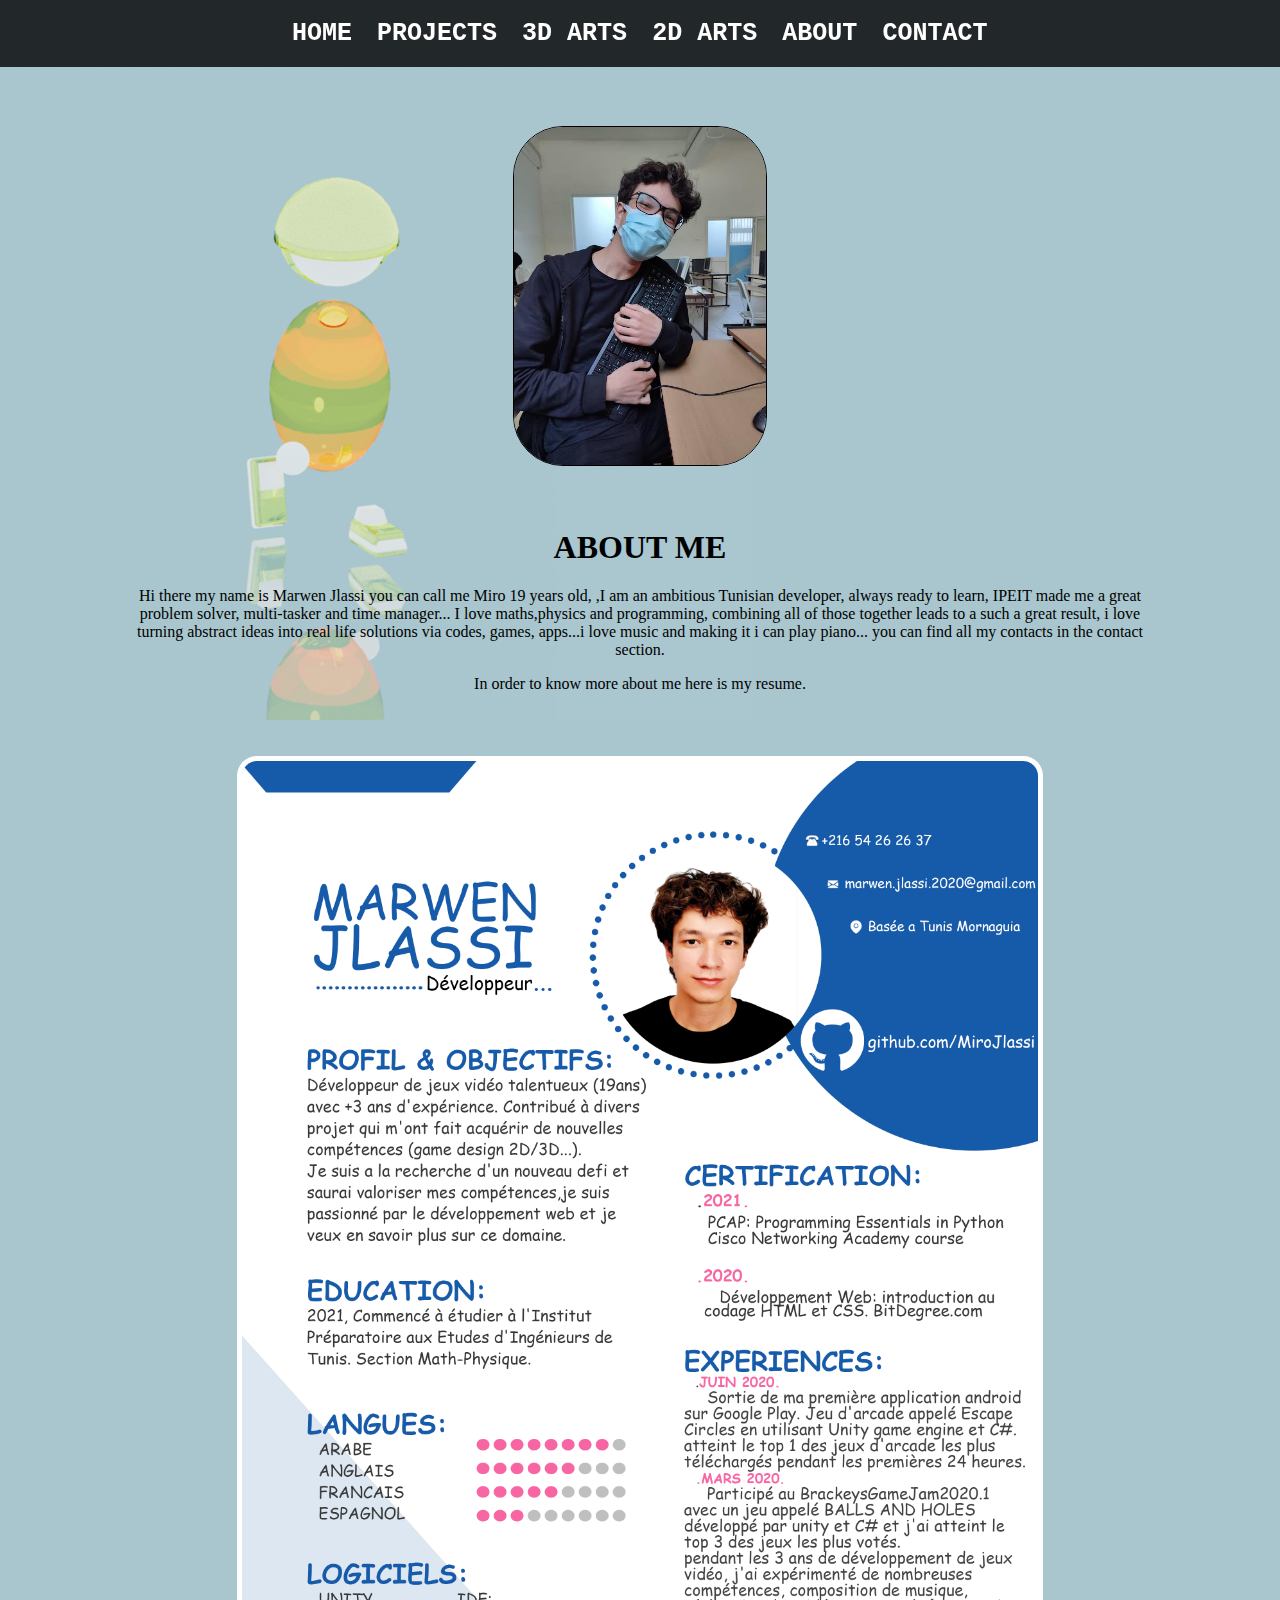
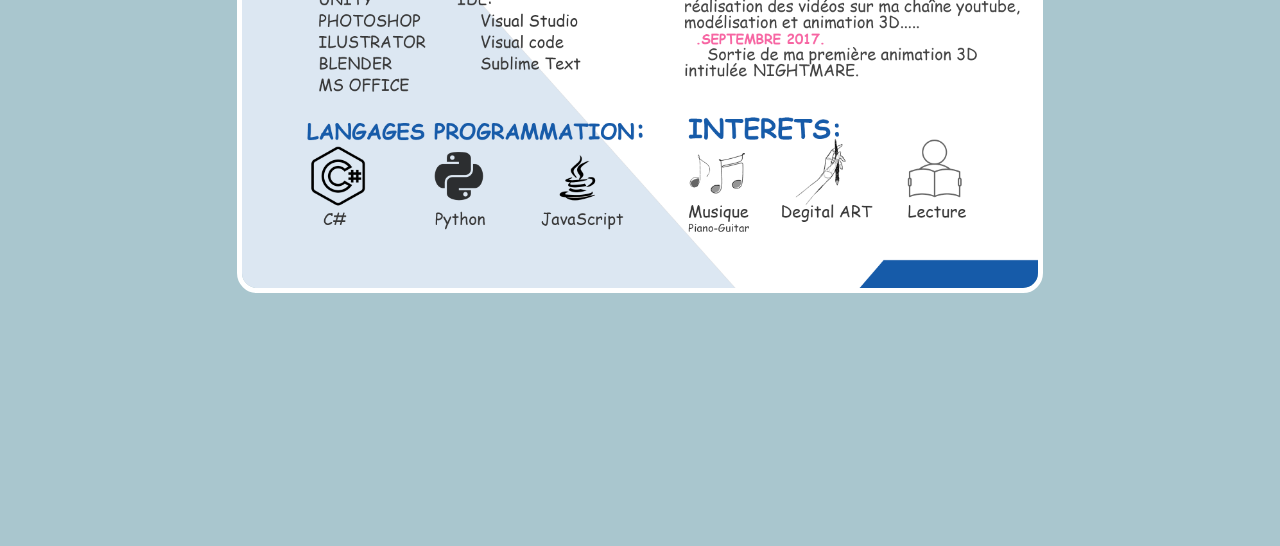
<file: about.html>
<!DOCTYPE html>
<html >
  <head>
    <link rel="stylesheet" href="about.css">
    <meta>
    <title>Miro Portfolio</title>
  </head>

  <body>
    <nav>
      <div class="navbarg">
        <a href="index.html">HOME</a>
        <a href="project.html" >PROJECTS</a>
        <a href="3D_art.html">3D ARTS</a>
        <a href="2D_art.html">2D ARTS</a>
        <a href="about.html">ABOUT</a>
        <a href="contact.html">CONTACT</a>
      </div>
    </nav>

    <section>
      <div class="pdp">
        <img src="MEpic.jpg" alt="">
      </div>
      <div class="aboutme">
        <h1>ABOUT ME</h1>
        <p>Hi there my name is Marwen Jlassi you can call me Miro 19 years old,
          ,I am an ambitious Tunisian developer, always ready to learn, IPEIT made me a great problem solver, multi-tasker and time manager...
          I love maths,physics and programming, combining all of those together leads to a such a great result, i love turning abstract ideas into real life solutions
          via codes, games, apps...i love music and making it i can play piano...
          you can find all my contacts in the contact section.
        </p>
        <p>
         In order to know more about me here is my resume.
        </p>
      </div>
      <div class="resume">
        <img src="MarwenJlassi CV.png" alt="">

      </div>
    </section>



  </body>
</html>
</file>
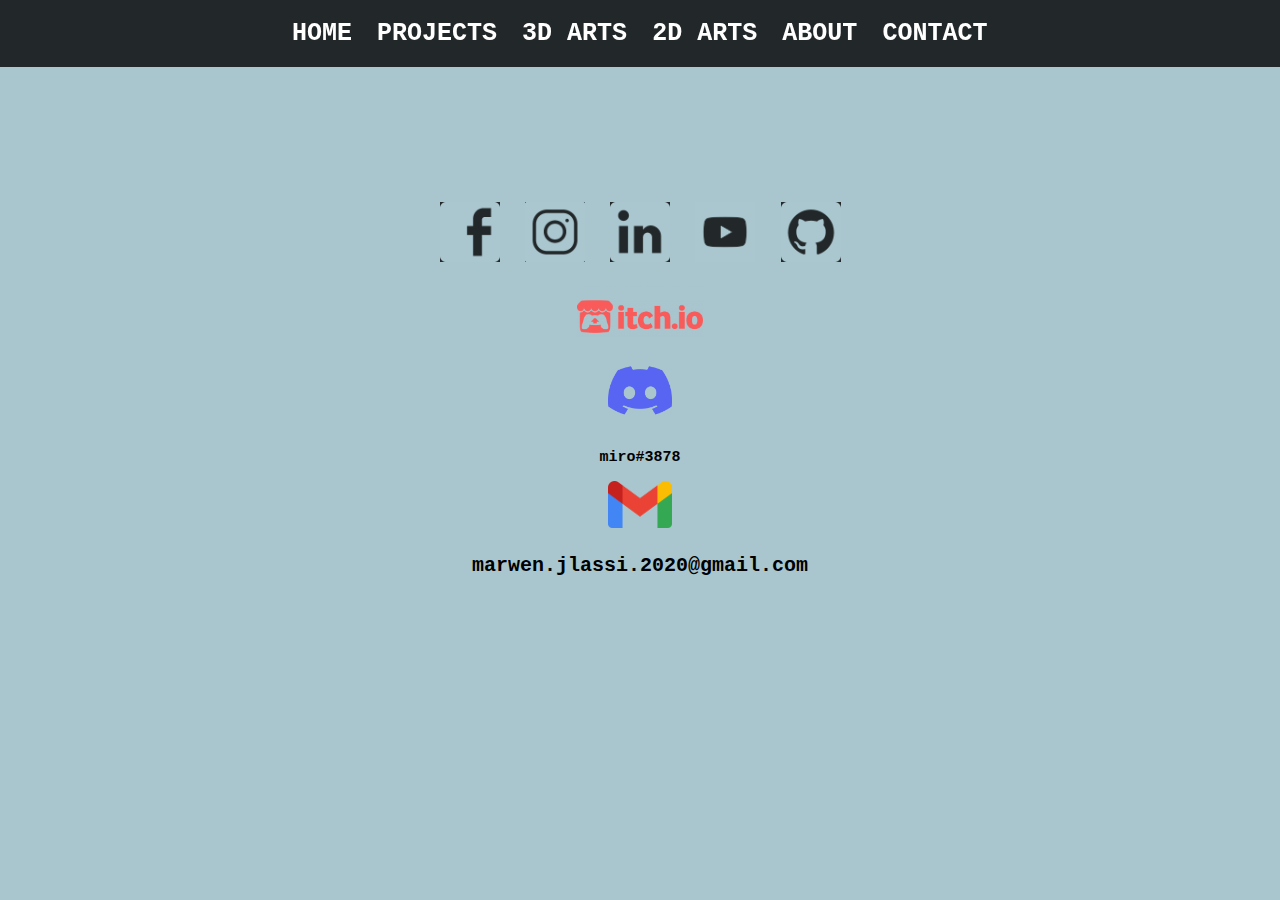
<file: contact.html>
<!DOCTYPE html>
<html >
  <head>
    <link rel="stylesheet" href="contact.css">
    <script src="contact.js"></script>
    <meta>
    <title></title>
  </head>

  <body>
    <nav>
      <div class="navbarg">
        <a href="index.html">HOME</a>
        <a href="project.html" >PROJECTS</a>
        <a href="3D_art.html">3D ARTS</a>
        <a href="2D_art.html">2D ARTS</a>
        <a href="about.html">ABOUT</a>
        <a href="contact.html">CONTACT</a>
      </div>
    </nav>

    <section>
      <div class="linkss">
        <a target="_blank" href="https://www.facebook.com/profile.php?id=100080433052577"><img class="fb" src="fb_logo.png" alt=""></a>
        <a target="_blank" href="https://www.instagram.com/miro_jlassi/"><img class="ig" src="ig_logo.png" alt="" ></a>
        <a target="_blank" href="https://www.linkedin.com/in/marwen-jlassi-297467221/"><img class="in" src="linkedin_logo.png" alt="" ></a>
        <a target="_blank" href="https://www.youtube.com/channel/UCKtqfo_KBwgT3ywYlzyhfTg"><img class="yt" src="yt_logo.png" alt=""></a>
        <a target="_blank" href="https://github.com/MiroJlassi"><img class="git" src="git_logo.png" alt="" ></a>
      </div>
      <div class="itch">
            <a target="_blank" href="https://mirojlassi.itch.io/"><img src="itch_logo.png" alt=""></a>
      </div>
      <div class="discord">
        <a href="#"><img src="discord_logo.png" alt="" onclick="_copydiscord()"></a>
        <p id="discordd">miro#3878</p>
      </div>
      <div class="gmail">
        <a href="#"><img src="gmail_logo.png" alt="" onclick="_copyemail()" ></a>
        <p id="email">marwen.jlassi.2020@gmail.com</p>
      </div>
    </section>
  </body>
</html>
</file>
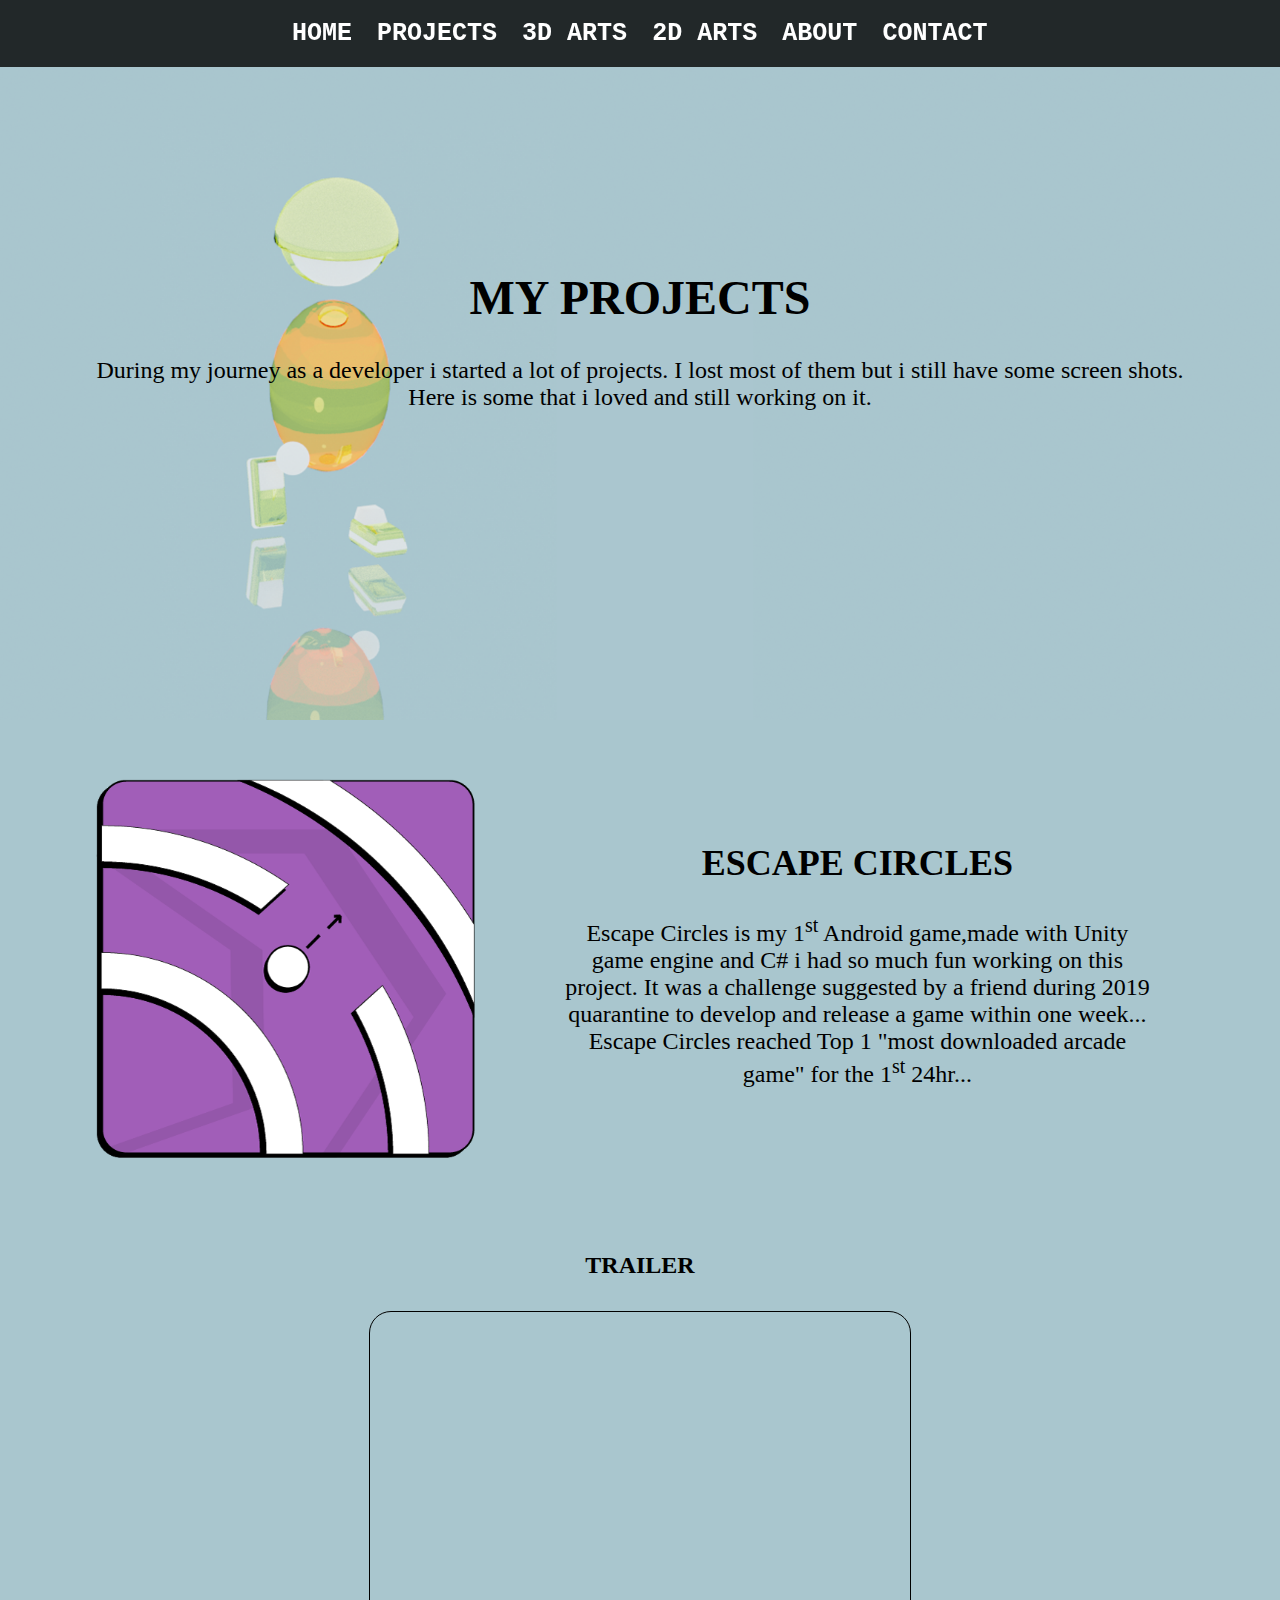
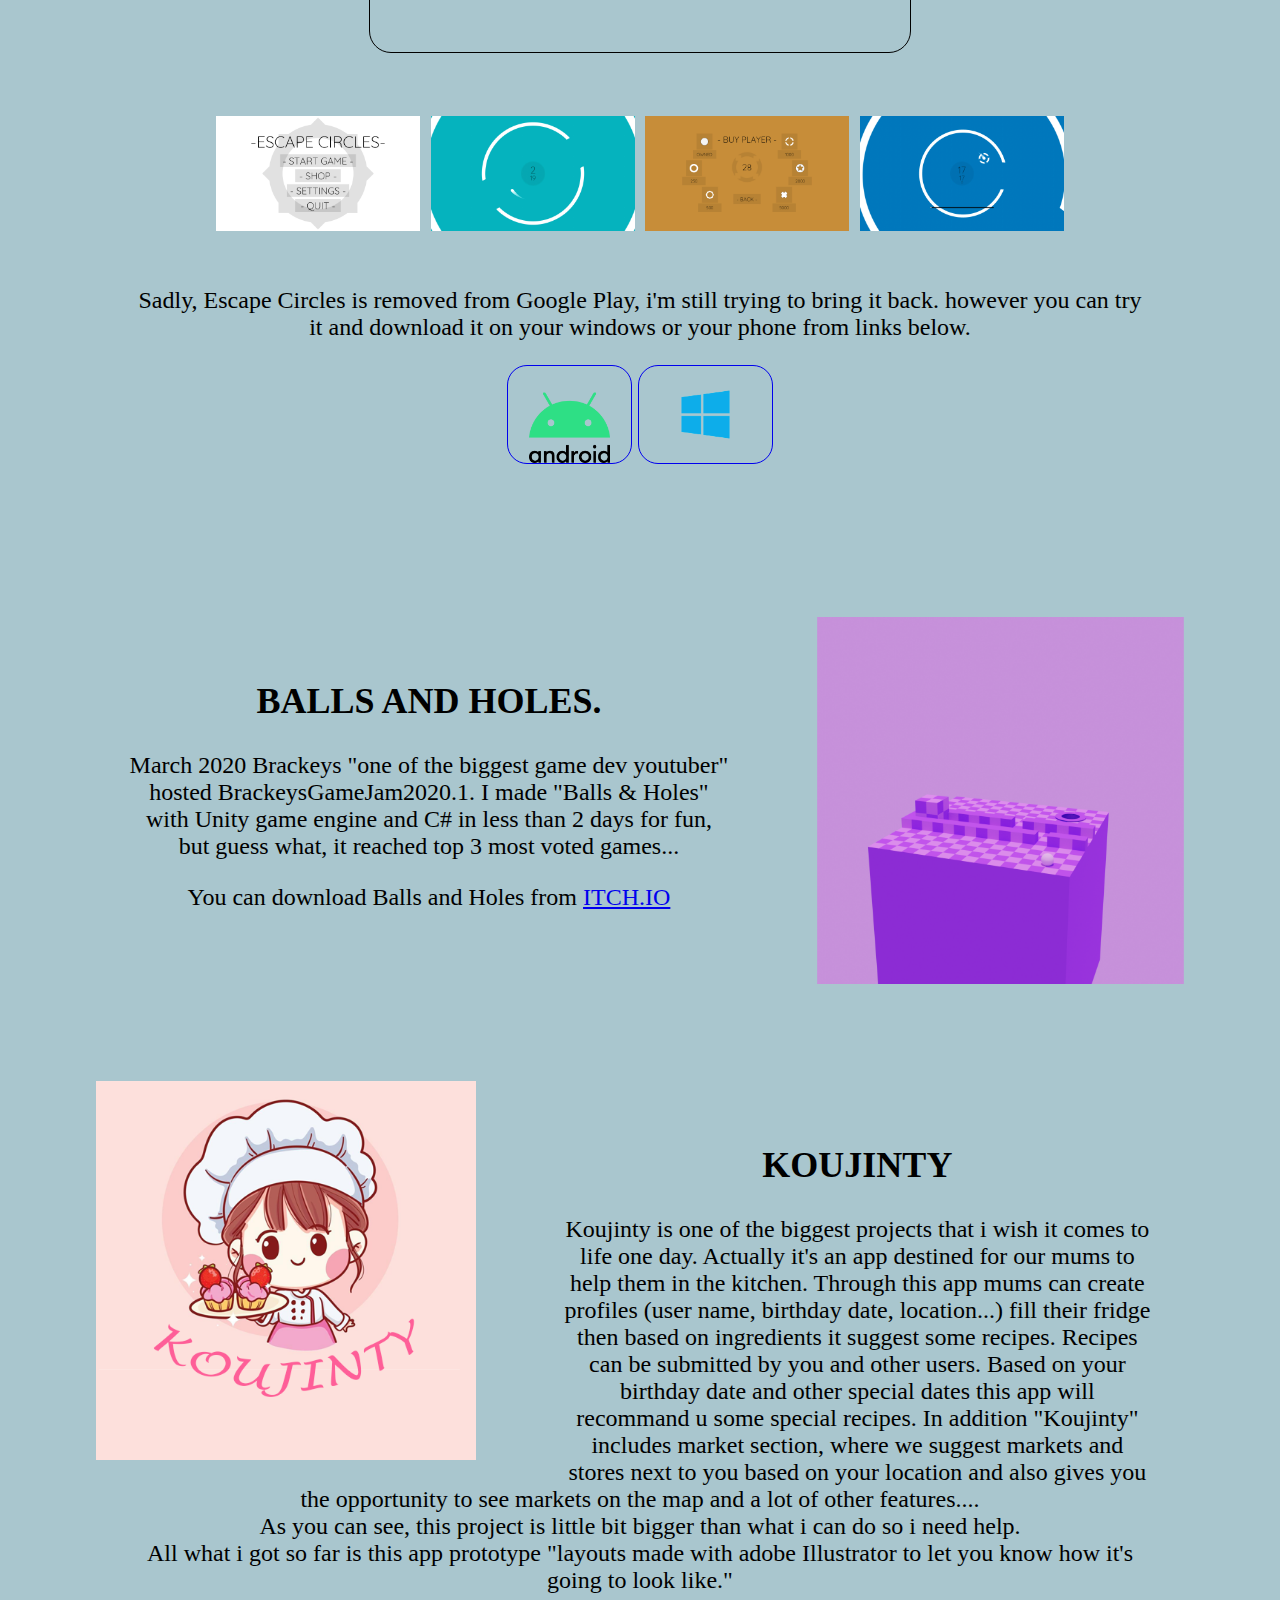
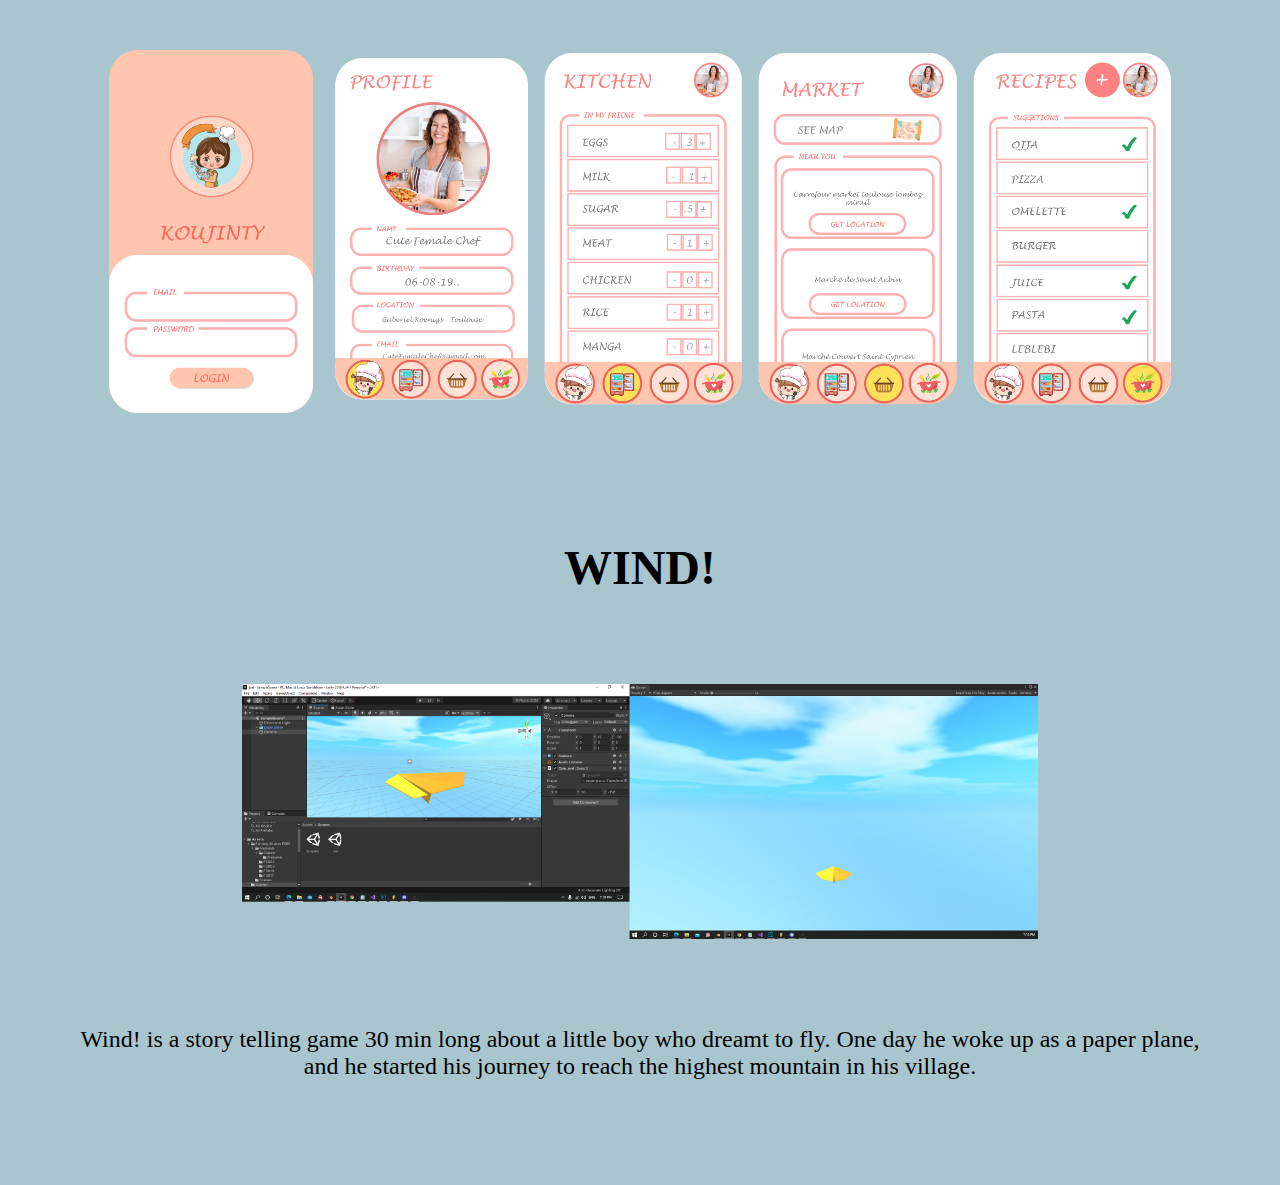
<file: project.html>
<!DOCTYPE html>
<html>
  <head>
    <meta charset="utf-8">
    <link rel="stylesheet" href="project.css">
    <title></title>
  </head>
  <body>
    <header>

    </header>

    <nav>
      <div class="navbarg">
        <a href="index.html">HOME</a>
        <a href="project.html" >PROJECTS</a>
        <a href="3D_art.html">3D ARTS</a>
        <a href="2D_art.html">2D ARTS</a>
        <a href="about.html">ABOUT</a>
        <a href="contact.html">CONTACT</a>
      </div>
    </nav>

    <section>
      <div class="projects">
        <br>
        <br>
        <br>
        <br>
        <br><br>
        <h1>MY PROJECTS</h1>
        <p>During my journey as a developer i started a lot of projects.
          I lost most of them but i still have some screen shots.
          Here is some that i loved and still working on it.</p>
        <!--<p style="font-size : 50px;">⬇  ⬇  ⬇  ⬇  ⬇</p>-->
        <br>
        <br>
        <br>
        <br>
        <br>
        <br>
        <br>
        <br>
        <br>
      </div>
    </section>

    <!--this section is made for Escape circles-->
    <section>
      <div class="esclg">
        <img   src="escape_logo.png" alt="logo escape circles" >
      </div>
      <div class="escape_circles">
        <h2>ESCAPE CIRCLES</h2>
        <p>Escape Circles is my 1<sup>st</sup> Android game,made with Unity game engine and C# i had so much fun working on this project.
          It was a challenge suggested by a friend during 2019 quarantine to develop
          and release a game within one week...
          <br>
          Escape Circles reached Top 1 "most downloaded arcade game"
          for the 1<sup>st</sup> 24hr...
          <br>
        </p>
        <br>
        <br>

        <br>

        <br>
        <h4>TRAILER</h4>
        <iframe style="border: solid 1px; padding:2%; border-radius:22px;"
          width="500px" height="300px" src="https://www.youtube.com/embed/cpjf_mXU6Rs" title="YouTube video player" frameborder="0" allow="accelerometer; autoplay; clipboard-write; encrypted-media; gyroscope; picture-in-picture" allowfullscreen>
        </iframe>
        <div class="screenshots">
          <img src="ECscr1.jpeg" alt="">
          <img src="ECscr2.jpeg" alt="">
          <img src="ECscr3.jpeg" alt="">
          <img src="ECscr4.jpeg" alt="">
        </div>
        <div class="">
          <p>
            <br>
            Sadly, Escape Circles is removed from Google Play, i'm still trying to bring it back.
            however you can try it and download it on your windows or your phone from links below.
          </p>
          <a href="https://apkpure.com/fr/escape-circles/com.MiroDev.ESCAPECIRCLES" target="_blank"><img src="droid logo.png" alt="" style="width:8%;border:0.1px solid;padding:2.6% 2%0%2%;border-radius:20px;"></a>
          <a href="https://mirojlassi.itch.io/escape-circles" target="_blank"><img src="win logo.png" alt="" style="width:13%; border:0.1px solid;border-radius:20px;"> </a>
        </div>
      </div>
    </section>

    <!--this section is made for balls and holes-->
    <section>
      <div class="bandh">
        <img  src="bandh_logo.png" alt="logo escape circles">

      </div>
      <div class="escape_circles">
        <h2>BALLS AND HOLES.</h2>
        <p>
          March 2020 Brackeys "one of the biggest game dev youtuber"
          hosted BrackeysGameJam2020.1.
          I made "Balls & Holes" with Unity game engine and C# in less than 2 days for fun, but guess what, it reached top 3 most voted games...
        </p>
        <div class="">
          <p>
            You can download Balls and Holes from
            <a href="https://mirojlassi.itch.io/" target="_blank">ITCH.IO</a>
          </p>
        </div>
      </div>
    </section>




    <!--this section is made for koujinty app-->
    <section>
      <div class="esclg">
        <img  src="Koujinty_logo.png" alt="logo escape circles" >
      </div>
      <div class="escape_circles">
        <h2>KOUJINTY</h2>
        <p>Koujinty is one of the biggest projects that i wish it comes to life one day.
          Actually it's an app destined for our mums to help them in the kitchen.
          Through this app mums can create profiles (user name, birthday date, location...)
          fill their fridge then based on ingredients it suggest some recipes. Recipes can be submitted by you and other users.
          Based on your birthday date and other special dates this app will recommand u some special recipes. In addition
          "Koujinty" includes market section, where we suggest markets and stores next to you based on your location and also gives you the opportunity
          to see markets on the map and a lot of other features....
          <br>
          As you can see, this project is little bit bigger than what i can do so i need help.
          <br>All what i got so far is this app prototype "layouts made with adobe Illustrator to let you know how it's going to look like."
        </p>
        <div class="screenshots">
          <img src="0_Koujinty_Login.png" alt="">
          <img src="1_Koujinty_Profile.png" alt="">
          <img src="2_Koujinty_Kitchen.png" alt="">
          <img src="3_Koujinty_Market.png" alt="">
          <img src="4_Koujinty_Recipes.png" alt="">
        </div>
      </div>
    </section>

    <!--this section is made for WIND!-->
    <section>

      <div class="windimg">
        <h1>WIND!</h1>
        <img src="windscrsh.png" alt="">
        <p> Wind! is a story telling game 30 min long about a little boy who dreamt to fly. One day he woke up as a paper plane, and
          he started his journey to reach the highest mountain in his village.
          <br>
          <br>
          <br>
          <br>
        </p>

      </div>
    </section>





    <footer>

    </footer>
  </body>
</html>
</file>
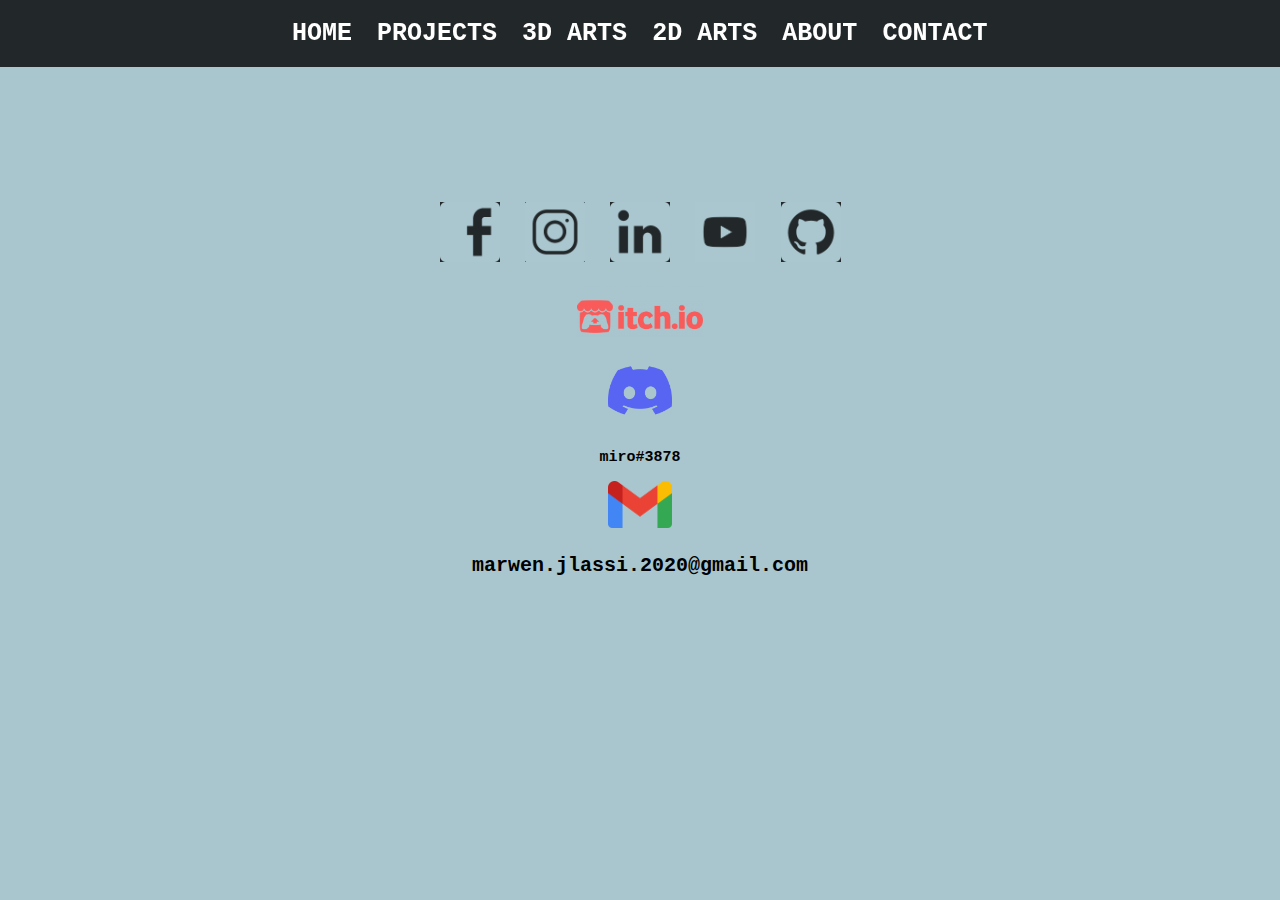
<file: Contact/contact.html>
<!DOCTYPE html>
<html >
  <head>
    <link rel="stylesheet" href="contact.css">
    <script src="contact.js"></script>
    <meta>
    <title></title>
  </head>

  <body>
    <nav>
      <div class="navbarg">
        <a href="../Home/index.html">HOME</a>
        <a href="../Project/project.html" >PROJECTS</a>
        <a href="../3D arts/3D_art.html">3D ARTS</a>
        <a href="../2D arts/2D_art.html">2D ARTS</a>
        <a href="../About/about.html">ABOUT</a>
        <a href="../Contact/contact.html">CONTACT</a>
      </div>
    </nav>

    <section>
      <div class="linkss">
        <a target="_blank" href="https://www.facebook.com/profile.php?id=100080433052577"><img class="fb" src="fb_logo.png" alt=""></a>
        <a target="_blank" href="https://www.instagram.com/miro_jlassi/"><img class="ig" src="ig_logo.png" alt="" ></a>
        <a target="_blank" href="https://www.linkedin.com/in/marwen-jlassi-297467221/"><img class="in" src="linkedin_logo.png" alt="" ></a>
        <a target="_blank" href="https://www.youtube.com/channel/UCKtqfo_KBwgT3ywYlzyhfTg"><img class="yt" src="yt_logo.png" alt=""></a>
        <a target="_blank" href="https://github.com/MiroJlassi"><img class="git" src="git_logo.png" alt="" ></a>
      </div>
      <div class="itch">
            <a target="_blank" href="https://mirojlassi.itch.io/"><img src="itch_logo.png" alt=""></a>
      </div>
      <div class="discord">
        <a href="#"><img src="discord_logo.png" alt="" onclick="_copydiscord()"></a>
        <p id="discordd">miro#3878</p>
      </div>
      <div class="gmail">
        <a href="#"><img src="gmail_logo.png" alt="" onclick="_copyemail()" ></a>
        <p id="email">marwen.jlassi.2020@gmail.com</p>
      </div>
    </section>
  </body>
</html>
</file>
<file: about.css>
body {
  background-image: url("ambouba.png");
  background-size: 100%;
  background-repeat: no-repeat;
  background-color: #a9c6ce;
  position:relative;
  font-family: "Trebuchet MS" ;
}

.navbarg{
  z-index: 20;
  display: flex;
  justify-content:center;
  align-items: center;
  font-size: 25px;
  font-family: "Courier New" ;
  font-weight: bold;

  background-color: rgba(0, 0, 0, 0.8);
  position: fixed;
  top:0;
  padding:1%;
  width: 98%;
  margin-left: -0.65%;

}
.navbarg a{
  display: block;
  padding: 0.5% 1% 0% 1%;
  color: white;
  padding: 0.5% 1% 0.5% 1%;
  border-radius: 20px;
}

.navbarg a:link{
  text-decoration: none;
}

.navbarg a:hover{
  color: rgba(0, 0, 0, 0.8);
  background-color: white;
}


.pdp {
  display: flex;
  justify-content: center;
  margin-top: 10%;
}

.pdp img {
  width: 20%;
  border-radius:50px;
  border: 0.5px solid black;
}
.aboutme {
  text-align: center;
  margin: 5% 10% 2% 10%;
}

.resume{
  display: flex;
  justify-content: center;
  margin: 5% 5% 20% 5%;
}

.resume img {
  width: 70%;
  border-radius:20px;
  border: 5px solid white;
}
</file>
<file: contact.css>
body {
  background-color: #a9c6ce;
  font-family: "Courier New";
  font-size: 20px;
}

.navbarg{
  z-index: 20;
  display: flex;
  justify-content:center;
  align-items: center;
  font-size: 25px;
  font-family: "Courier New" ;
  font-weight: bold;

  background-color: rgba(0, 0, 0, 0.8);
  position: fixed;
  top:0;
  padding:1%;
  width: 98%;
  margin-left: -0.65%;

}
.navbarg a{
  display: block;
  padding: 0.5% 1% 0% 1%;
  color: white;
  padding: 0.5% 1% 0.5% 1%;
  border-radius: 20px;
}

.navbarg a:link{
  text-decoration: none;
}

.navbarg a:hover{
  color: rgba(0, 0, 0, 0.8);
  background-color: white;
}





.linkss {
  margin-top: 15%;
  display: flex;
  justify-content: center;
}
.linkss a {
  padding: 1%;
}
.linkss img{
  height: 60px;
  background-color: rgba(0, 0, 0, 0.8);
}

.fb:hover{
  background-color: #4267B2;
}
.ig:hover{
  background-color: #fb3958;
}
.in:hover{
  background-color: #0072B1;
}
.yt:hover{
  background-color: red;
}
.git:hover{
  background-color: darkmagenta;
}
.itch {
  text-align: center;
}
.itch img{
  width:10%;
}

.discord{
  text-align: center;
  font-family: "Courier New";
  font-weight: bold;
  font-size: 15px;
}
.discord img {
  width:  5%;
}

.gmail{
  text-align: center;
  font-family: "Courier New";
  font-weight: bold;
}

.gmail img {
  width:  5%;
}
</file>
<file: project.css>
.navbarg{
  z-index: 20;
  display: flex;
  justify-content:center;
  align-items: center;
  font-size: 25px;
  font-family: "Courier New" ;
  font-weight: bold;

  background-color: rgba(0, 0, 0, 0.8);
  position: fixed;
  top:0;
  padding:1%;
  width: 98%;
  margin-left: -0.65%;

}
.navbarg a{
  display: block;
  padding: 0.5% 1% 0% 1%;
  color: white;
  padding: 0.5% 1% 0.5% 1%;
  border-radius: 20px;
}

.navbarg a:link{
  text-decoration: none;
}

.navbarg a:hover{
  color: rgba(0, 0, 0, 0.8);
  background-color: white;
}






.projects {
  text-align: center;
  font-size: 150%;
  margin: 5%;
  padding: 1%;
}
.escape_circles{
  font-size: 150%;
  position: relative;
  text-align: center;
  margin: 5%;
  padding:4.6%;
}

.esclg img{
   width: 30%;
   float:left;
   margin: 2%;
   padding-right: 5%;
   padding-left: 5%;

}
.screenshots{
  display: flex;
  justify-content: center;
  align-items: center;
  margin-top:  5%;
}
.screenshots img{
  width: 20%;
  padding:0.5%;
}

.screenshots img:hover{
  width: 25%;
  padding:0.5%;
}

.bandh img{
  width: 29%;
  float:right;
  margin: 2%;
  padding-right: 5%;
  padding-left: 5%;
  border-radius: 20px;
}


body {
  background-image: url("ambouba.png");
  background-size: 100%;
  background-repeat: no-repeat;
  background-color: #a9c6ce;
  position:relative;
  font-family: "Trebuchet MS" ;
}

.windimg{
  text-align: center;
  font-size: 150%;
  padding:0% 5% 0% 5%;
}
.windimg img {
  width:70%;
  padding:5%;
}
.windimg img:hover{
  width:90%;
  padding:2%;
}
</file>
<file: Contact/contact.css>
body {
  background-color: #a9c6ce;
  font-family: "Courier New";
  font-size: 20px;
}

.navbarg{
  z-index: 20;
  display: flex;
  justify-content:center;
  align-items: center;
  font-size: 25px;
  font-family: "Courier New" ;
  font-weight: bold;

  background-color: rgba(0, 0, 0, 0.8);
  position: fixed;
  top:0;
  padding:1%;
  width: 98%;
  margin-left: -0.65%;

}
.navbarg a{
  display: block;
  padding: 0.5% 1% 0% 1%;
  color: white;
  padding: 0.5% 1% 0.5% 1%;
  border-radius: 20px;
}

.navbarg a:link{
  text-decoration: none;
}

.navbarg a:hover{
  color: rgba(0, 0, 0, 0.8);
  background-color: white;
}





.linkss {
  margin-top: 15%;
  display: flex;
  justify-content: center;
}
.linkss a {
  padding: 1%;
}
.linkss img{
  height: 60px;
  background-color: rgba(0, 0, 0, 0.8);
}

.fb:hover{
  background-color: #4267B2;
}
.ig:hover{
  background-color: #fb3958;
}
.in:hover{
  background-color: #0072B1;
}
.yt:hover{
  background-color: red;
}
.git:hover{
  background-color: darkmagenta;
}
.itch {
  text-align: center;
}
.itch img{
  width:10%;
}

.discord{
  text-align: center;
  font-family: "Courier New";
  font-weight: bold;
  font-size: 15px;
}
.discord img {
  width:  5%;
}

.gmail{
  text-align: center;
  font-family: "Courier New";
  font-weight: bold;
}

.gmail img {
  width:  5%;
}
</file>
